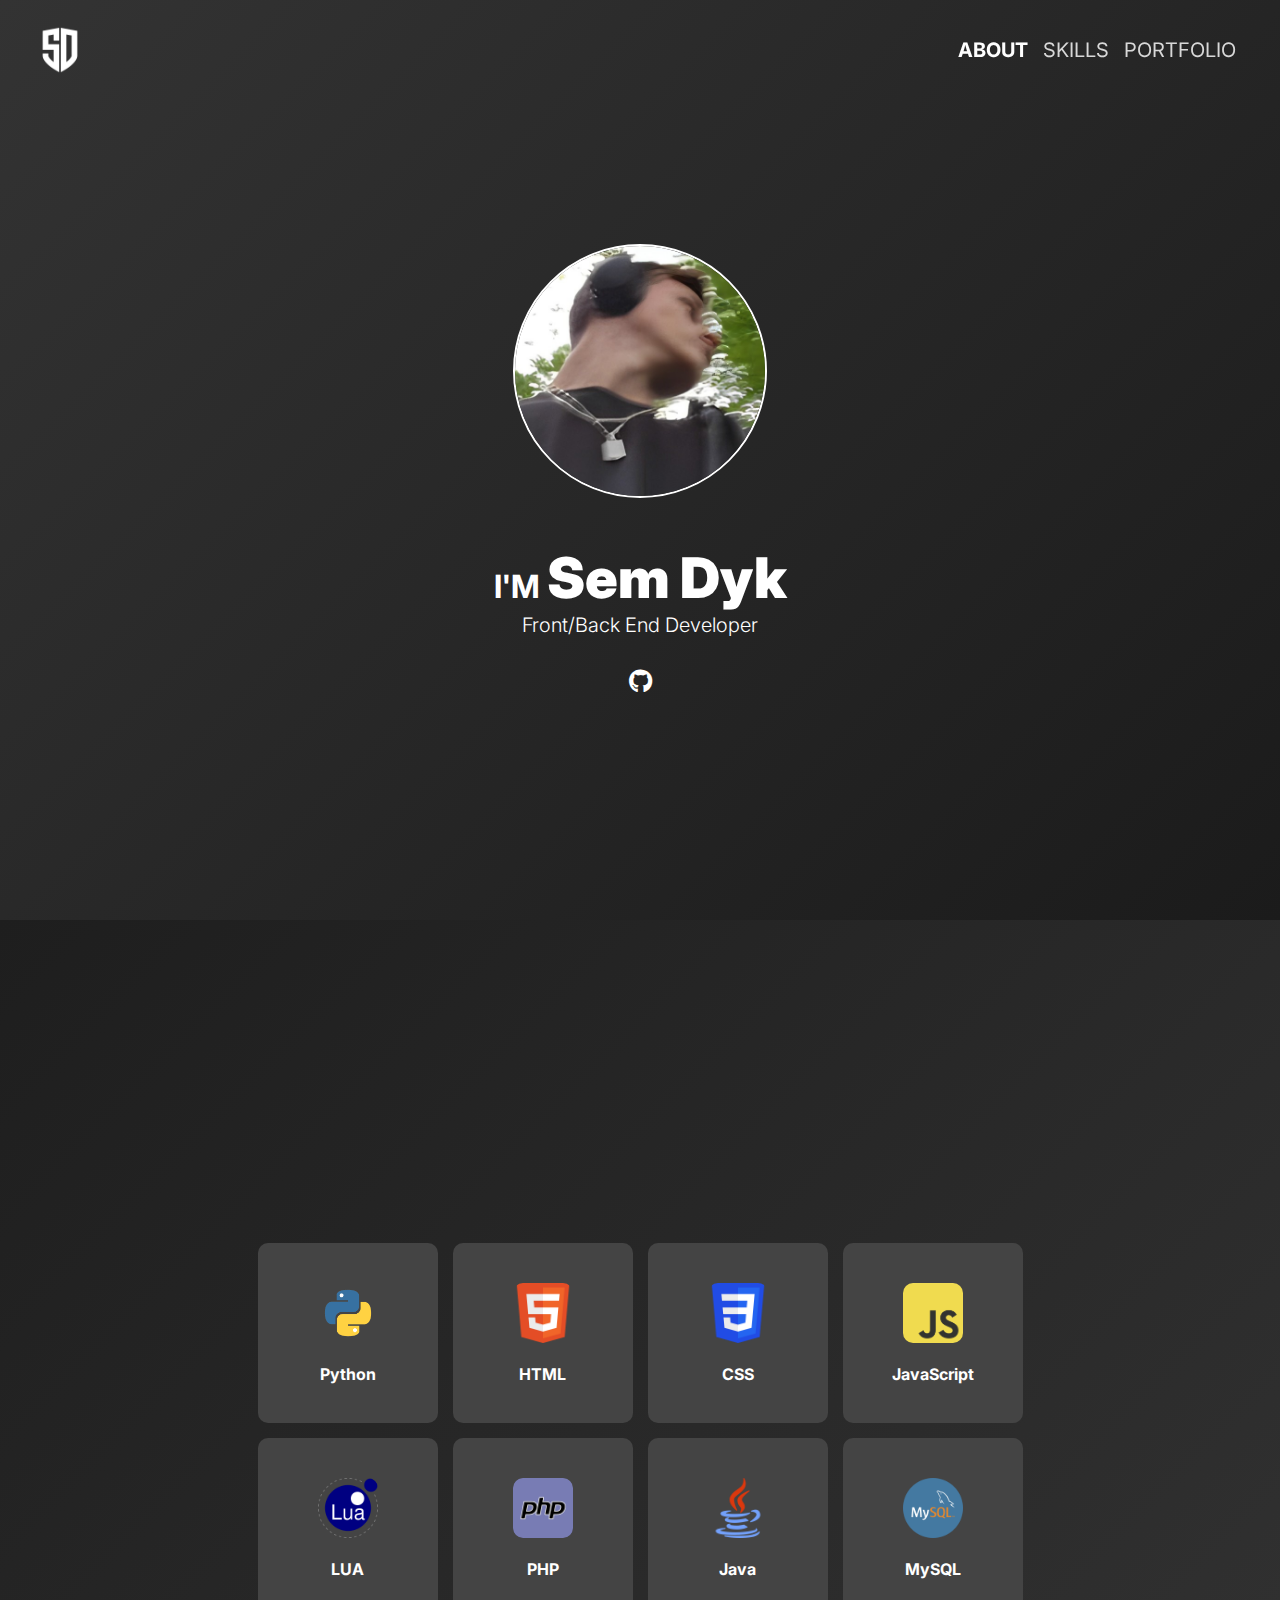
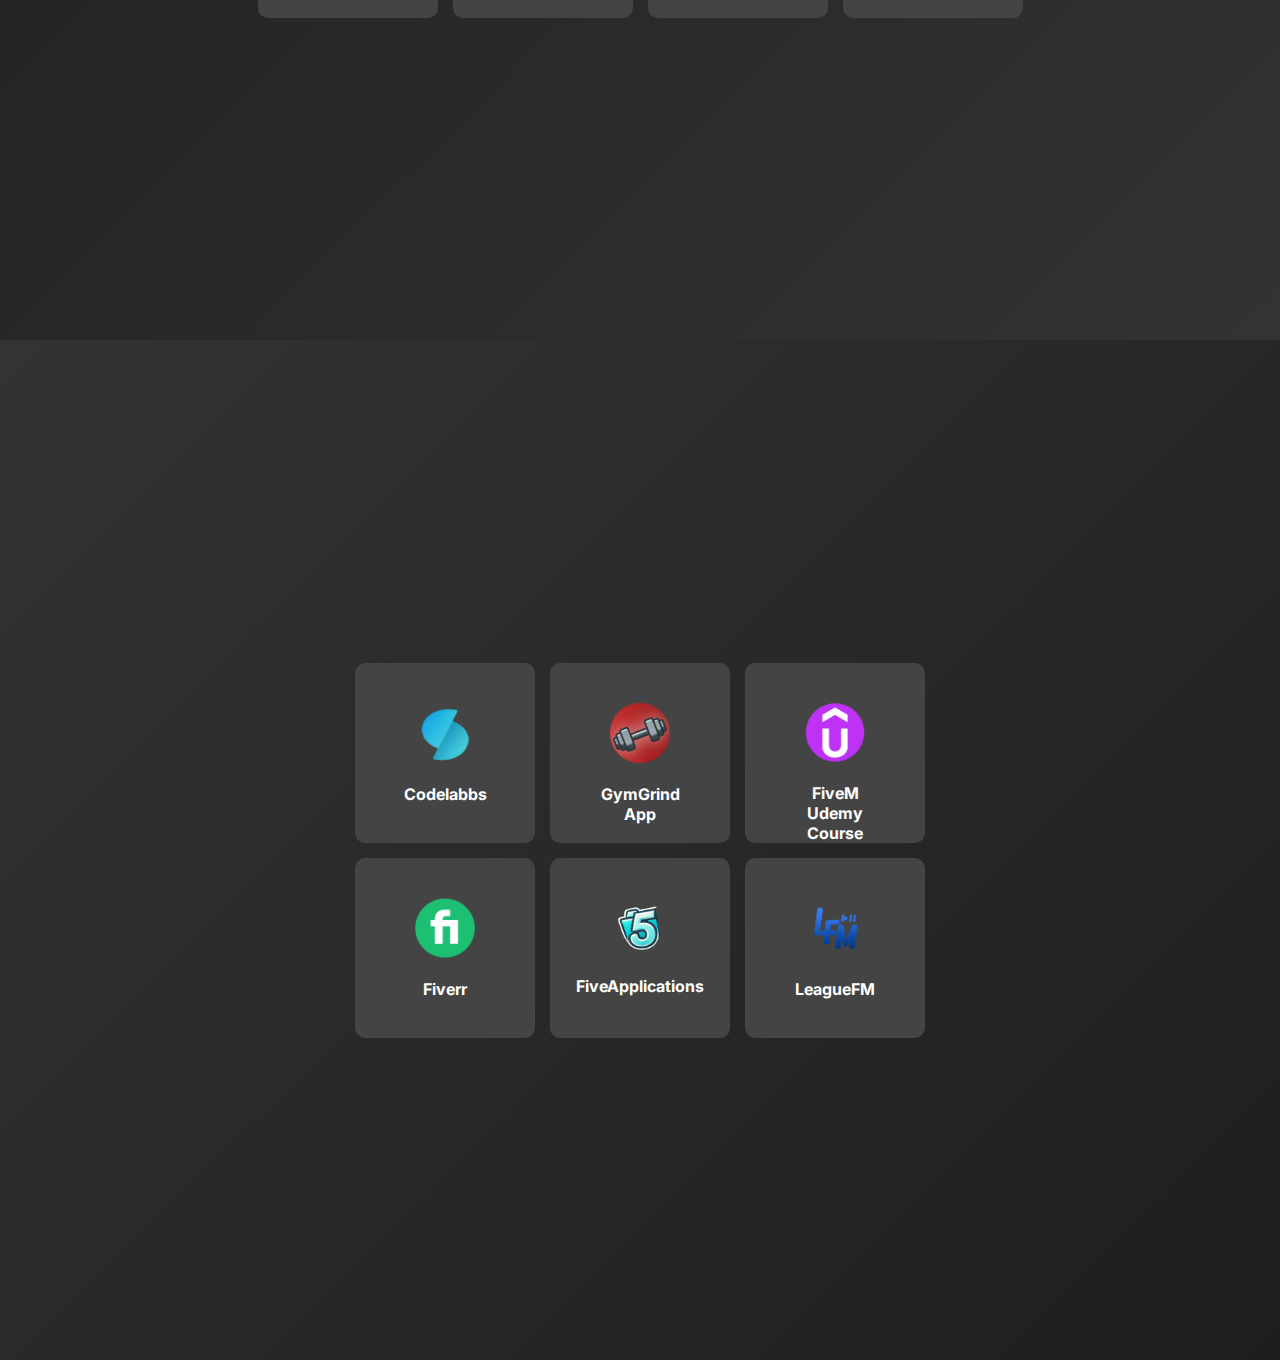
<file: index.html>
<?php
session_start();
 
?>

<!DOCTYPE html>
<html lang="en">
  <head>
    <meta charset="UTF-8" />
    <meta name="viewport" content="width=device-width, initial-scale=1.0" />
    <title>Sem Dyk - Portfolio</title>
    <link rel="stylesheet" href="style/styles.css" />
    <link rel="preconnect" href="https://fonts.googleapis.com" />
    <link rel="preconnect" href="https://fonts.gstatic.com" crossorigin />
    <link
      href="https://fonts.googleapis.com/css2?family=Bai+Jamjuree:wght@500&family=Inter:wght@100..900&display=swap"
      rel="stylesheet"
    />
    <link
      rel="stylesheet"
      href="https://cdnjs.cloudflare.com/ajax/libs/font-awesome/6.0.0-beta3/css/all.min.css"
    />
    <link href="https://css.gg/css" rel="stylesheet" />

    <link rel="icon" type="image/x-icon" href="/files/logo.ico" />
  </head>
  <body>
    <header>
      <img src="files/logo.png" class="logo" alt="Logo" id="logo" />
      <nav>
        <ul>
          <li><a href="#about" class="navitem active">ABOUT</a></li>
          <li><a href="#skills" class="navitem">SKILLS</a></li>
          <li><a href="#portfolio" class="navitem">PORTFOLIO</a></li>
        </ul>
      </nav>
    </header>

    <section id="about" class="section about" style="padding: 10px 20px">
      <div class="content">
        <div class="profile-pic">
          <img
            id="profile-picture"
            src="files/foto.jpg"
            alt="Profile Picture"
          />
        </div>
        <div class="intro">
          <h1>I'M <span>Sem Dyk</span></h1>
          <p>Front/Back End Developer</p>
          <a
            href="https://github.com/semdyk"
            target="_blank"
            class="github-link"
          >
            <i class="fab fa-github"></i>
          </a>
        </div>
      </div>
    </section>

    <section id="skills" class="section skills">
      <div class="content">
        <div class="skill-icons">
          <div class="skill">
            <img src="files/skills/python.png" alt="Python" />
            <p>Python</p>
          </div>
          <div class="skill">
            <img src="files/skills/html.png" alt="HTML" />
            <p>HTML</p>
          </div>
          <div class="skill">
            <img src="files/skills/css.png" alt="CSS" />
            <p>CSS</p>
          </div>
          <div class="skill">
            <img src="files/skills/javascript.png" alt="JavaScript" />
            <p>JavaScript</p>
          </div>
          <div class="skill">
            <img src="files/skills/lua.png" alt="LUA" />
            <p>LUA</p>
          </div>
          <div class="skill">
            <img src="files/skills/php.png" alt="PHP" />
            <p>PHP</p>
          </div>
          <div class="skill">
            <img src="files/skills/java.png" alt="Java" />
            <p>Java</p>
          </div>
          <div class="skill">
            <img src="files/skills/mysql.png" alt="MySQL" />
            <p>MySQL</p>
          </div>
        </div>
      </div>
    </section>

    <section id="portfolio" class="section portfolio">
      <div class="content">
        <div class="projects">
          <div onclick="sendToPortfolio('codelabbs')" class="project">
            <img src="files/projects/logos/codelabbslogo.png" alt="Codelabbs" />
            <p>Codelabbs</p>
          </div>
          <div onclick="sendToPortfolio('gymgrind')" class="project">
            <img src="files/projects/logos/gymgrind.png" alt="GymGrind" />
            <p>GymGrind App</p>
          </div>
          <div onclick="sendToPortfolio('udemy')" class="project">
            <img src="files/projects/logos/udemy.png" alt="Udemy" />
            <p>FiveM Udemy Course</p>
          </div>
          <div onclick="sendToPortfolio('fiverr')" class="project">
            <img src="files/projects/logos/fiverr.png" alt="Fiverr" />
            <p>Fiverr</p>
          </div>
          <div onclick="sendToPortfolio('fiveapplications')" class="project">
            <img
              src="files/projects/logos/fiveapplications.png"
              alt="FiveApplications"
            />
            <p>FiveApplications</p>
          </div>
          <div onclick="sendToPortfolio('leaguefm')" class="project">
            <img src="files/projects/logos/leaguefm.png" alt="LeagueFM" />
            <p>LeagueFM</p>
          </div>
        </div>
      </div>
    </section>
    <script src="scripts/index.js"></script>
  </body>
</html>
</file>
<file: style/styles.css>
body {
  margin: 0;
  font-family: "Inter", sans-serif;
  background-color: #1e1e1e;
  color: #fff;
  overflow: hidden;
}

.container {
  max-width: 1200px;
  margin: 0 auto;
  padding: 20px;
}

header {
  position: fixed;
  top: 0;
  width: 95%;
  display: flex;
  justify-content: space-between;
  align-items: center;
  padding: 10px 20px;
  z-index: 1000;
}

.logo {
  height: 80px;
  width: 80px;
  cursor: pointer;
}

nav ul {
  list-style: none;
  display: flex;
  justify-content: center;
  gap: 15px;
  margin: 0;
  padding: 0;
  flex-wrap: wrap;
}

nav ul li a {
  text-decoration: none;
  color: #d8d8d8;
  font-size: 20px;
}

nav ul li a.active {
  font-weight: bold;
  color: #ffffff;
}

.toggle-theme {
  cursor: pointer;
  font-size: 24px;
  margin-left: 20px;
}

.github-link {
  display: inline-block;
  margin-top: 10px;
  font-size: 24px;
  color: #ffffff;
  text-decoration: none;
  transition: color 0.3s ease;
}

.github-link:hover {
  color: #c6c6c6;
}

.section {
  height: auto;
  min-height: 100vh;
  display: flex;
  flex-direction: column;
  justify-content: center;
  align-items: center;
  padding: 60px 20px;
}

.about {
  background: linear-gradient(135deg, #333333 0%, #1b1b1b 100%);
}

.skills {
  background: linear-gradient(135deg, #1e1e1e 0%, #333 100%);
}

.portfolio {
  background: linear-gradient(135deg, #333 0%, #1e1e1e 100%);
}

.content {
  display: flex;
  width: 100%;
  justify-content: center;
  flex-direction: column;
  align-items: center;
  text-align: center;
}

.profile-pic img {
  border-radius: 50%;
  width: 250px;
  height: 250px;
  border: 2px solid #fff;
  margin: 20px 0;
}

.intro h1 {
  font-size: 32px;
}

.intro h1 span {
  font-size: 36px;
}

.intro h1 span {
  font-weight: 900;
  color: #ffffff;
  font-size: 56px;
}

.intro p {
  margin-top: -20px;
  font-size: 20px;
  font-weight: 300;
}

.skills h2,
.portfolio h2 {
  text-align: center;
  margin-bottom: 20px;
}

.skill-icons {
  display: grid;
  grid-template-columns: repeat(4, 1fr);
  gap: 15px;
  justify-items: center;
}

.projects {
  display: grid;
  grid-template-columns: repeat(3, 1fr);
  gap: 15px;
  justify-items: center;
}

.skill,
.project {
  background-color: #444;
  padding: 40px;
  width: 100px;
  height: 100px;
  text-align: center;
  border-radius: 10px;
  font-weight: bold;
  display: flex;
  flex-direction: column;
  align-items: center;
  cursor: pointer;
  transition: background-color 0.3s ease;
}

.skill img,
.project img {
  width: 60px;
  height: 60px;
  border-radius: 10px;
  margin-bottom: 5px;
}

.skill p,
.project p {
  font-size: 16px;
}

.skill:hover,
.project:hover {
  background-color: #333;
}

.skills .content {
  justify-content: center;
}

.portfolio .content {
  justify-content: center;
}

.section.about .content {
  display: flex;
  flex-direction: column;
  align-items: center;
  justify-content: center;
  min-height: 100vh;
  width: 100%;
  padding: 20px;
  box-sizing: border-box;
}

.login-form {
  width: 100%;
  max-width: 400px;
  padding: 20px;
  border-radius: 10px;
  background-color: #242424;
  box-shadow: 0 4px 8px rgba(0, 0, 0, 0.3);
}

.section.about h2 {
  margin-bottom: 20px;
  color: #fff;
  font-size: 30px;
  font-weight: bold;
}

.login-form .input-group {
  position: relative;
  width: 100%;
  margin-bottom: 15px;
}

.login-form .input-group input {
  width: 100%;
  padding: 12px 0px 12px 0px;
  border-radius: 6px;
  border: none;
  background-color: #2a2a2a;
  color: #fff;
  font-size: 16px;
  outline: none;
}

.login-form .input-group input::placeholder {
  color: #aaa;
}

.login-form .input-group i {
  position: absolute;
  right: 10px;
  top: 50%;
  transform: translateY(-50%);
  color: #aaa;
}

button[type="submit"] {
  width: 100%;
  padding: 10px;
  border: none;
  border-radius: 5px;
  background-color: #333;
  color: #fff;
  font-weight: bold;
  font-size: 16px;
  cursor: pointer;
  transition: background-color 0.3s ease;
  display: block;
  margin: 0;
}

button[type="submit"]:hover {
  background-color: #1e1e1e;
}

.other-button {
  width: 80px;
  border-radius: 5px;
  background-color: #333;
  text-align: center;
  color: #fff;
  padding: 10px;
  font-size: 14px;
  font-weight: bold;
  cursor: pointer;
}

@media (max-width: 1200px) {
  .skill-icons,
  .projects {
    grid-template-columns: repeat(3, 1fr);
  }
}

@media (max-width: 900px) {
  .skill-icons,
  .projects {
    grid-template-columns: repeat(2, 1fr);
  }

  .skill img,
  .project img {
    width: 35px;
    height: 35px;
    margin-bottom: 5px;
  }

  .skill p,
  .project p {
    font-size: 14px;
  }
}

@media (max-width: 600px) {
  .skill-icons,
  .projects {
    grid-template-columns: 1fr;
  }

  .skill img,
  .project img {
    width: 35px;
    height: 35px;
    margin-bottom: 5px;
  }

  .skill p,
  .project p {
    font-size: 13px;
  }
}

@media (max-width: 768px) {
  header {
    flex-direction: column;
    padding: 10px;
  }

  nav ul {
    gap: 10px;
  }

  .intro h1 {
    font-size: 28px;
  }

  .intro p {
    font-size: 18px;
  }

  .skill-icons,
  .projects {
    grid-template-columns: repeat(2, 1fr);
  }

  .project.expanded {
    width: 90vw;
    height: 75vh;
  }
}

@media (max-width: 480px) {
  .logo {
    height: 60px;
    width: 60px;
  }

  nav ul li a {
    font-size: 16px;
  }

  .intro h1 {
    font-size: 24px;
  }

  .intro p {
    font-size: 16px;
  }

  .skill,
  .project {
    max-width: 140px;
    padding: 15px;
    height: 100px;
  }
}
</file>
